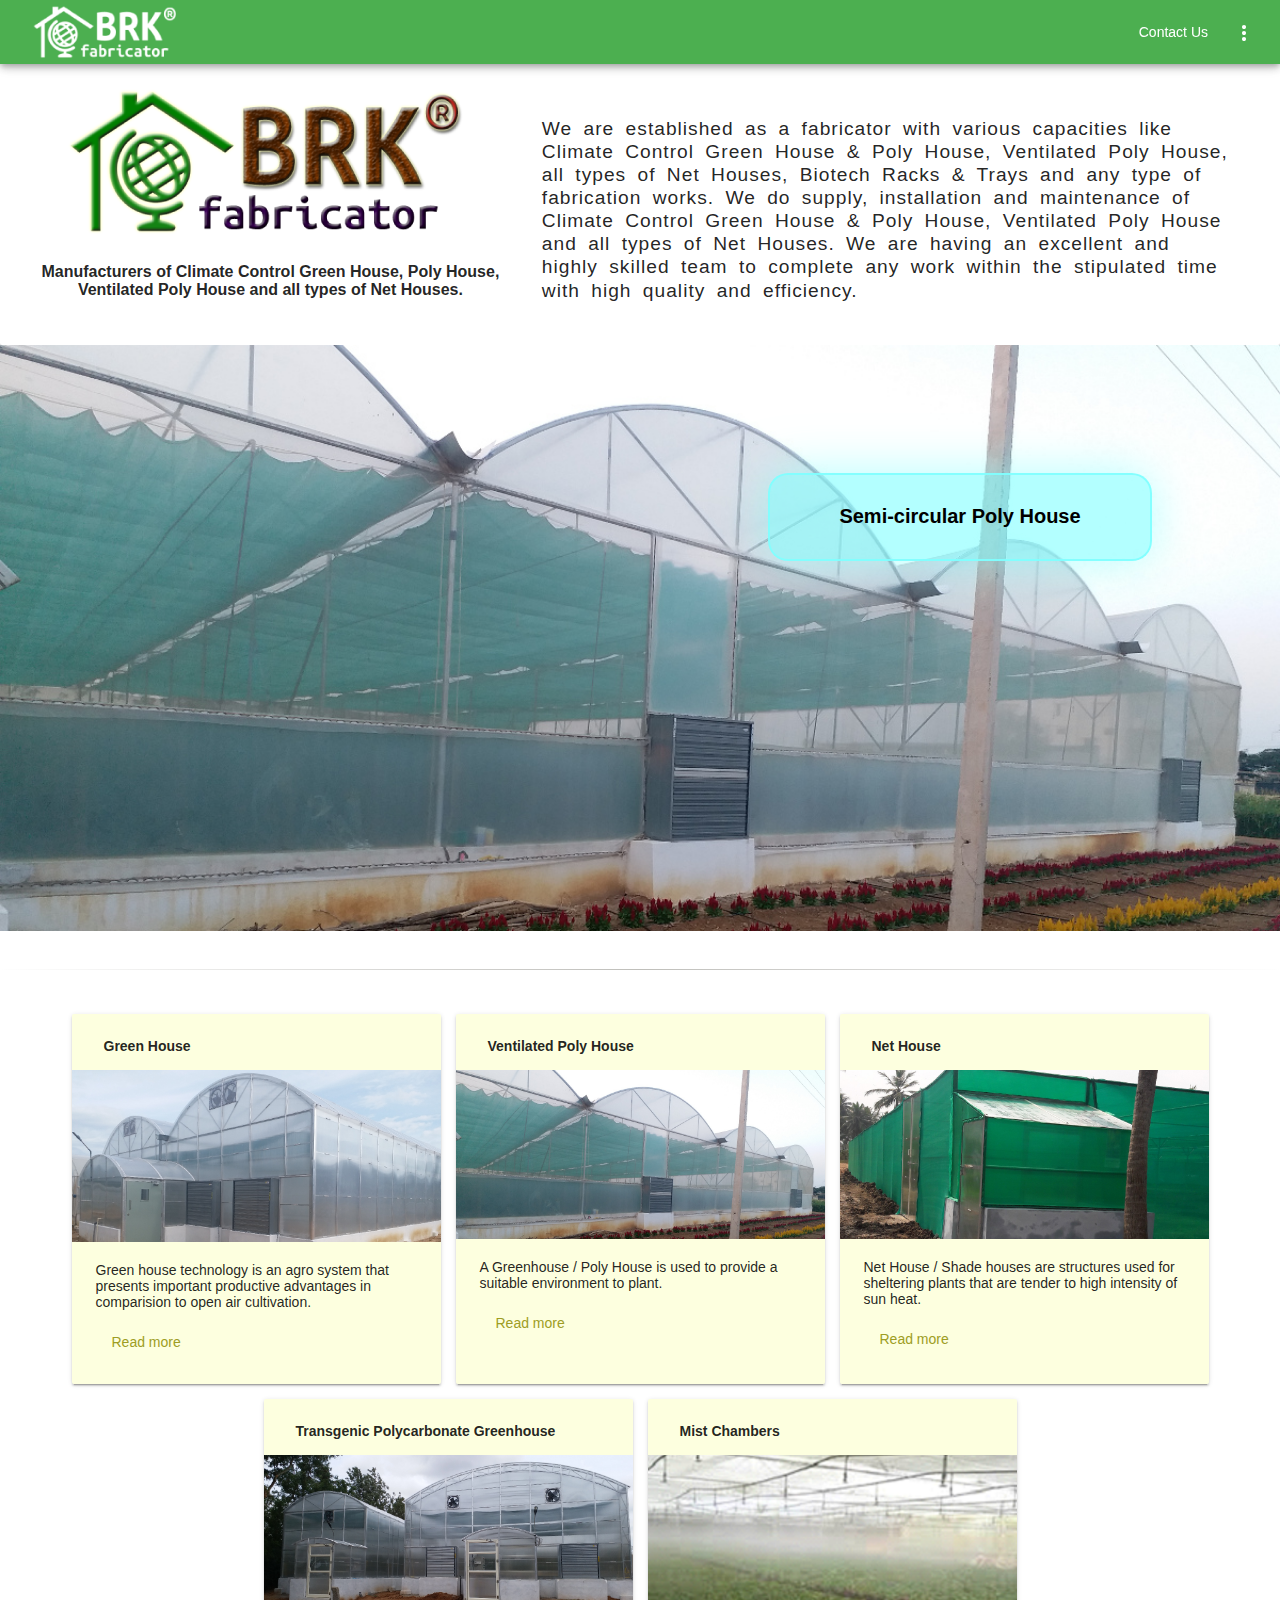
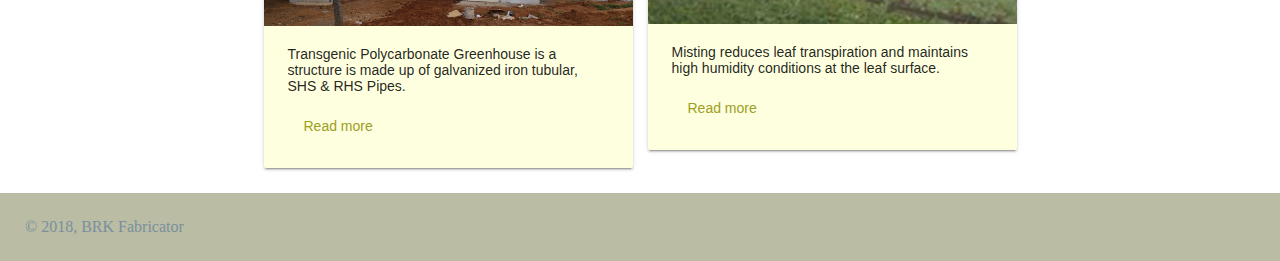
<file: index.html>
<!doctype html><html lang="en"><head><meta charset="utf-8"><title>BRK Fabricator</title><base href="/"><meta name="viewport" content="width=device-width,initial-scale=1"><link href="https://fonts.googleapis.com/icon?family=Material+Icons" rel="stylesheet"><link rel="icon" type="image/png" href="/assets/icon/favicon.png"><link href="styles.ded8fba045c5123cc96d.bundle.css" rel="stylesheet"/></head><body><brk-root></brk-root><script type="text/javascript" src="inline.499fa739a71f4b5793e0.bundle.js"></script><script type="text/javascript" src="polyfills.8e8e9e6cb9f95b7ba9ab.bundle.js"></script><script type="text/javascript" src="main.88517c69123995c49338.bundle.js"></script></body></html>
</file>
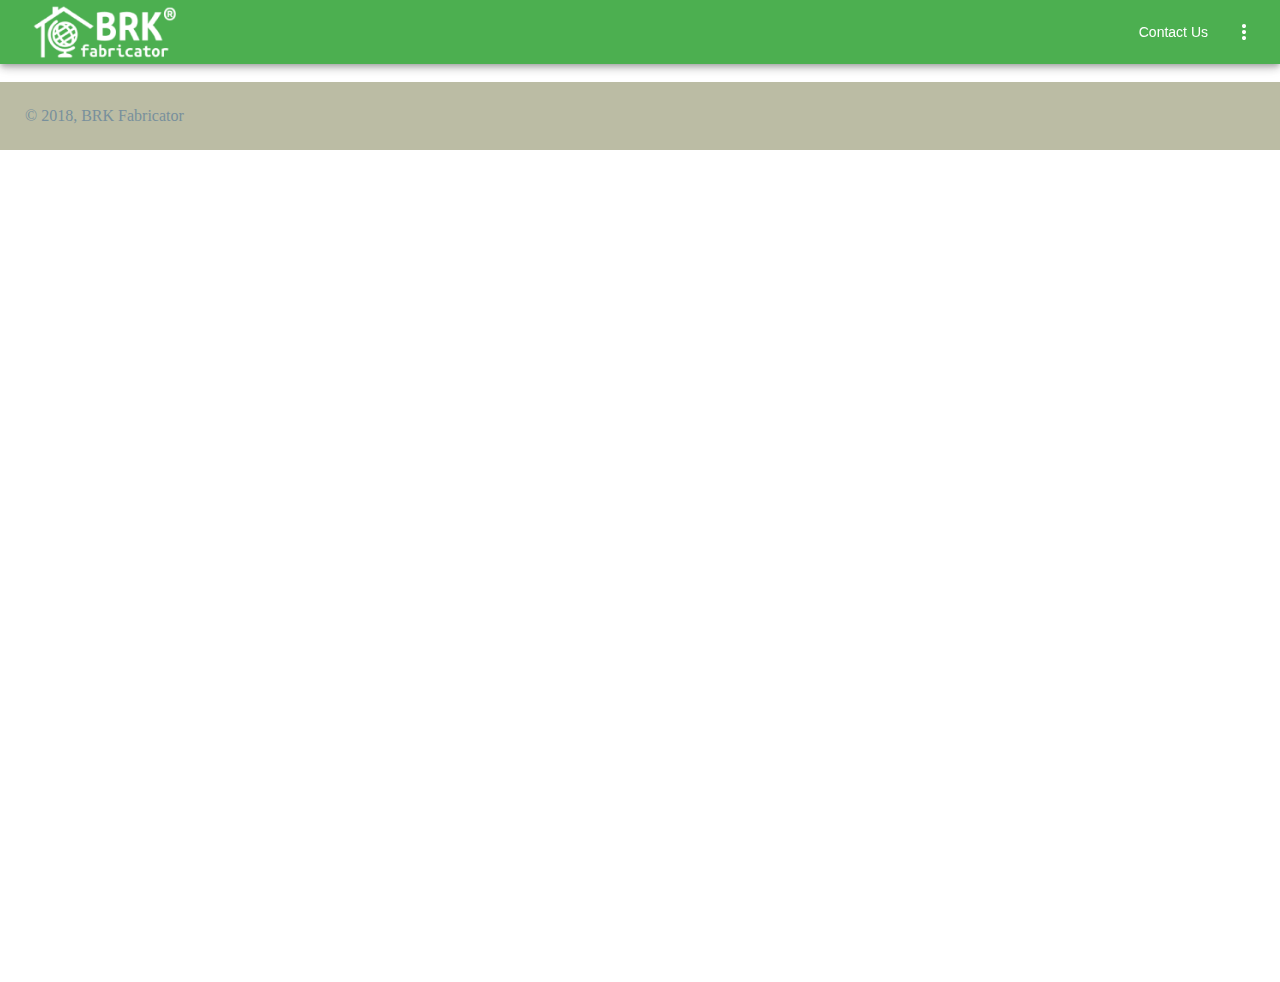
<file: contact.html>
---
permalink: /contact
---
<!doctype html><html lang="en"><head><meta charset="utf-8"><title>BRK Fabricator</title><base href="/"><meta name="viewport" content="width=device-width,initial-scale=1"><link href="https://fonts.googleapis.com/icon?family=Material+Icons" rel="stylesheet"><link rel="icon" type="image/png" href="/assets/icon/favicon.png"><link href="styles.ded8fba045c5123cc96d.bundle.css" rel="stylesheet"/></head><body><brk-root></brk-root><script type="text/javascript" src="inline.499fa739a71f4b5793e0.bundle.js"></script><script type="text/javascript" src="polyfills.8e8e9e6cb9f95b7ba9ab.bundle.js"></script><script type="text/javascript" src="main.88517c69123995c49338.bundle.js"></script></body></html>
</file>
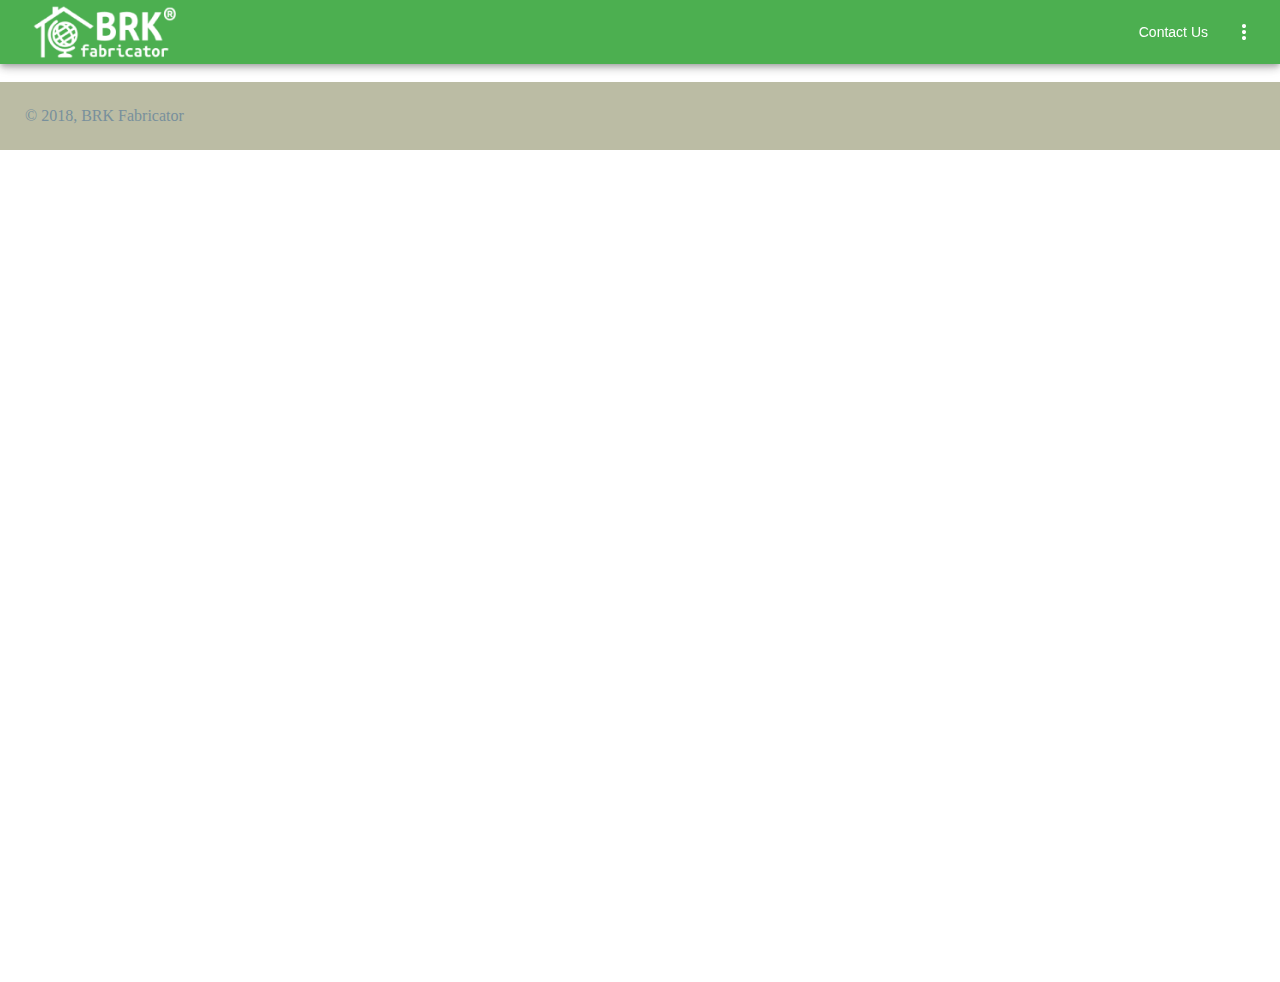
<file: green-house.html>
---
permalink: /green-house
---
<!doctype html><html lang="en"><head><meta charset="utf-8"><title>BRK Fabricator</title><base href="/"><meta name="viewport" content="width=device-width,initial-scale=1"><link href="https://fonts.googleapis.com/icon?family=Material+Icons" rel="stylesheet"><link rel="icon" type="image/png" href="/assets/icon/favicon.png"><link href="styles.ded8fba045c5123cc96d.bundle.css" rel="stylesheet"/></head><body><brk-root></brk-root><script type="text/javascript" src="inline.499fa739a71f4b5793e0.bundle.js"></script><script type="text/javascript" src="polyfills.8e8e9e6cb9f95b7ba9ab.bundle.js"></script><script type="text/javascript" src="main.88517c69123995c49338.bundle.js"></script></body></html>
</file>
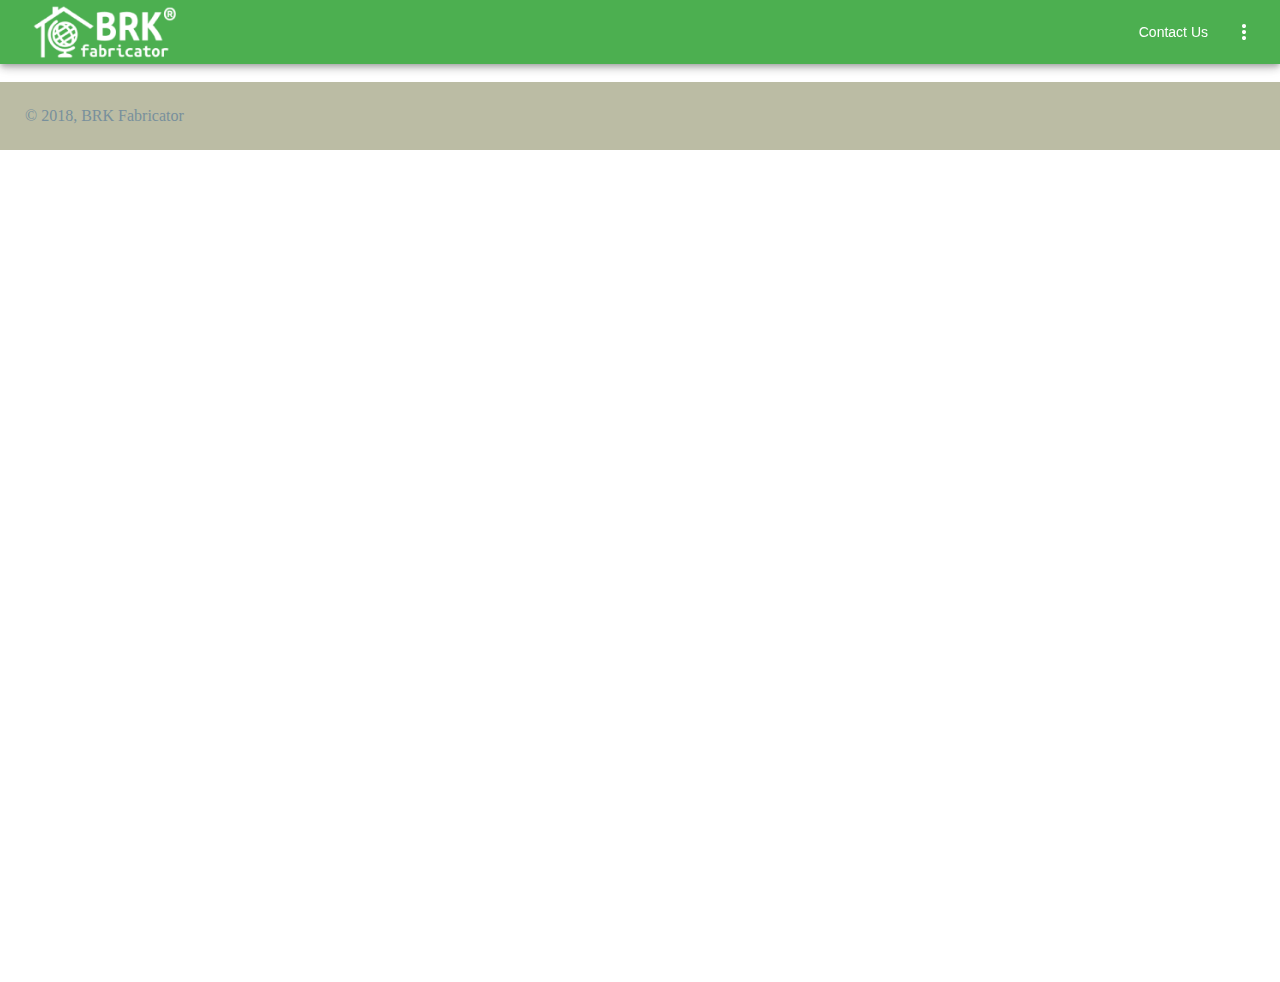
<file: mist-chambers.html>
---
permalink: /mist-chambers
---
<!doctype html><html lang="en"><head><meta charset="utf-8"><title>BRK Fabricator</title><base href="/"><meta name="viewport" content="width=device-width,initial-scale=1"><link href="https://fonts.googleapis.com/icon?family=Material+Icons" rel="stylesheet"><link rel="icon" type="image/png" href="/assets/icon/favicon.png"><link href="styles.ded8fba045c5123cc96d.bundle.css" rel="stylesheet"/></head><body><brk-root></brk-root><script type="text/javascript" src="inline.499fa739a71f4b5793e0.bundle.js"></script><script type="text/javascript" src="polyfills.8e8e9e6cb9f95b7ba9ab.bundle.js"></script><script type="text/javascript" src="main.88517c69123995c49338.bundle.js"></script></body></html>
</file>
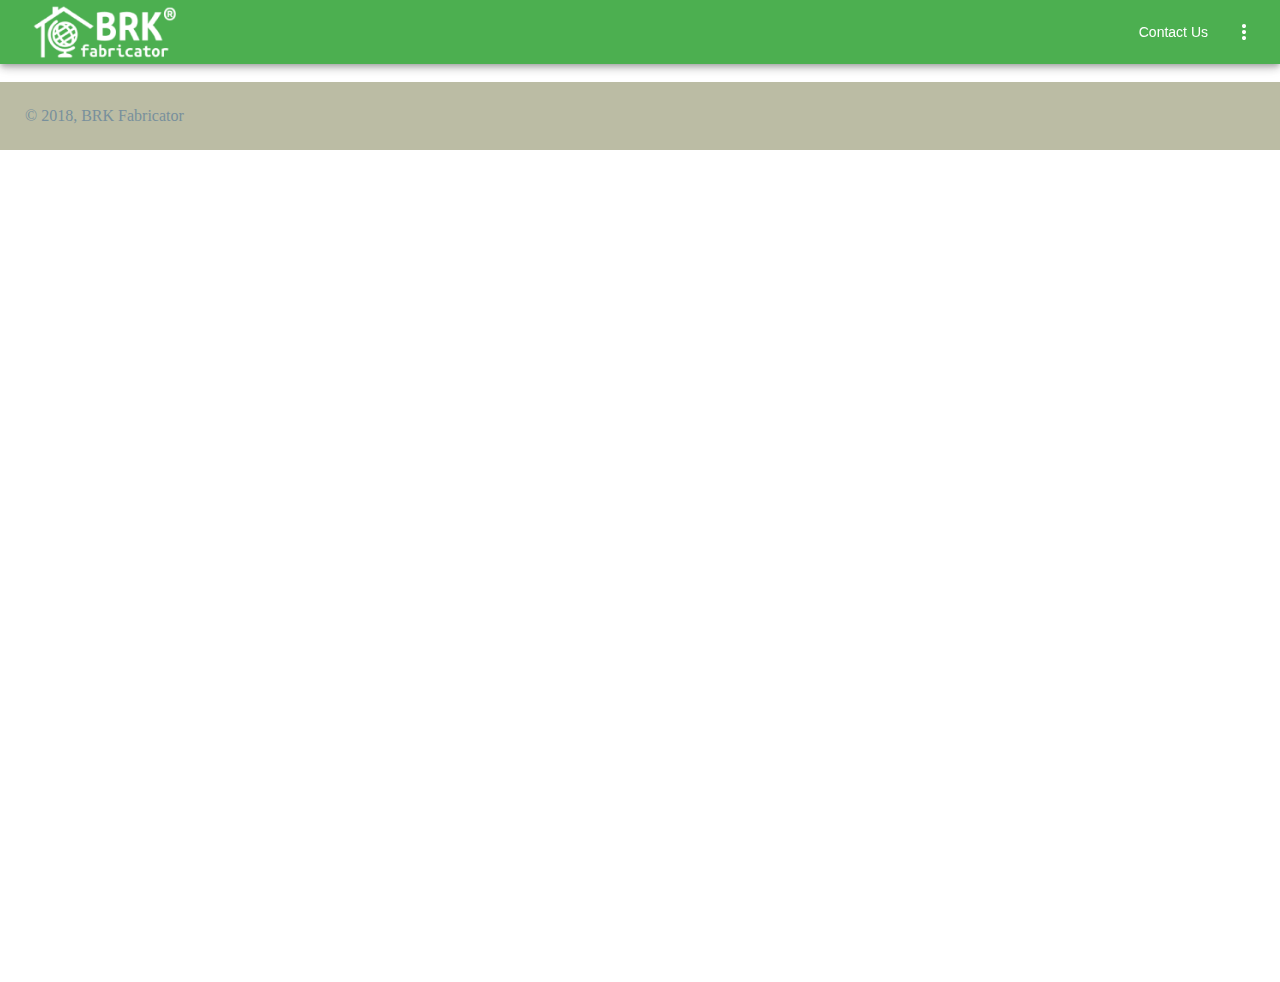
<file: net-house.html>
---
permalink: /net-house
---
<!doctype html><html lang="en"><head><meta charset="utf-8"><title>BRK Fabricator</title><base href="/"><meta name="viewport" content="width=device-width,initial-scale=1"><link href="https://fonts.googleapis.com/icon?family=Material+Icons" rel="stylesheet"><link rel="icon" type="image/png" href="/assets/icon/favicon.png"><link href="styles.ded8fba045c5123cc96d.bundle.css" rel="stylesheet"/></head><body><brk-root></brk-root><script type="text/javascript" src="inline.499fa739a71f4b5793e0.bundle.js"></script><script type="text/javascript" src="polyfills.8e8e9e6cb9f95b7ba9ab.bundle.js"></script><script type="text/javascript" src="main.88517c69123995c49338.bundle.js"></script></body></html>
</file>
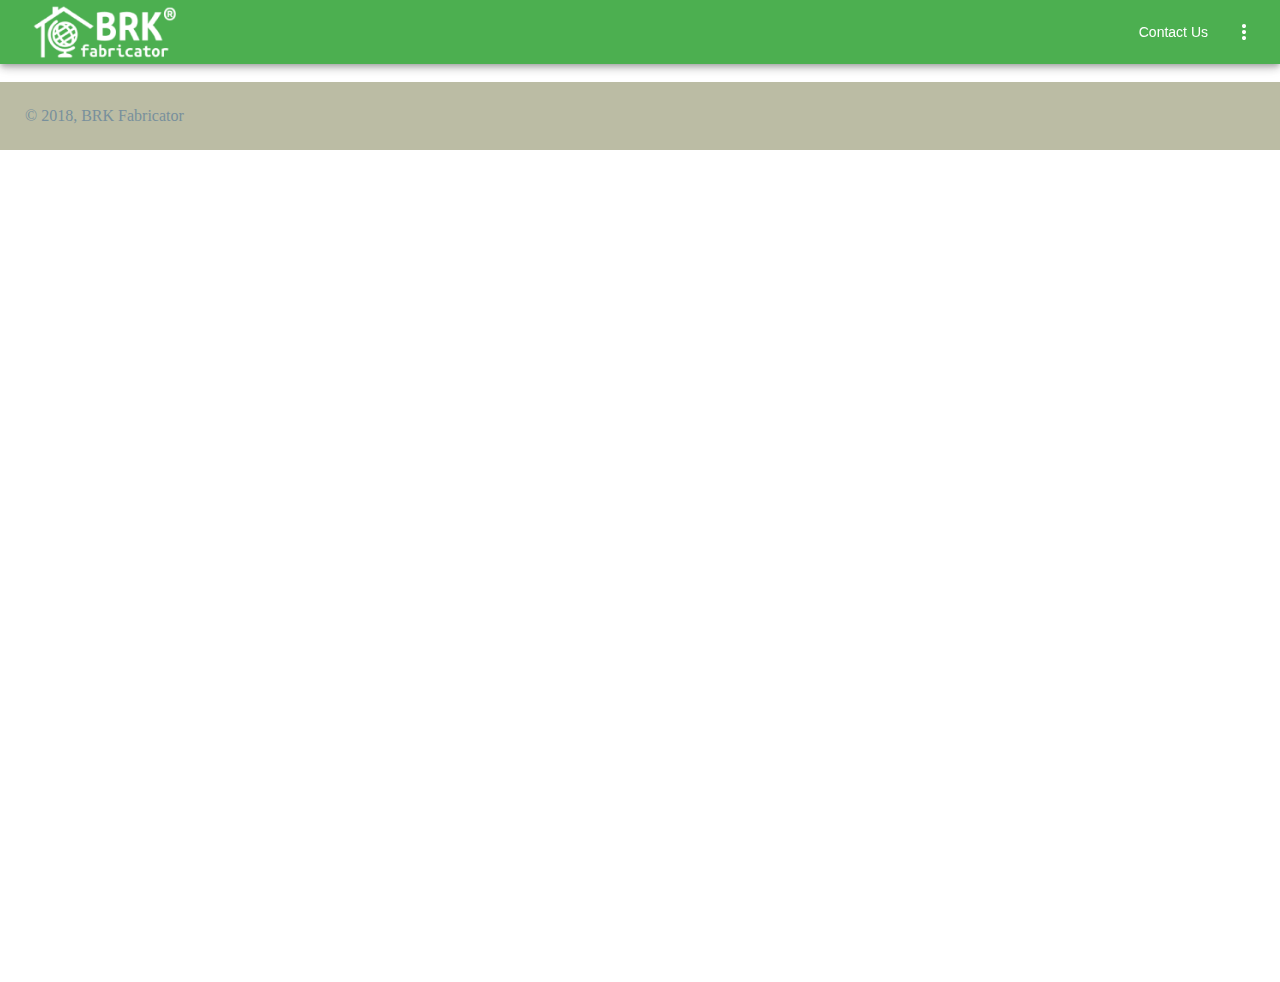
<file: poly-house.html>
---
permalink: /ventilated-poly-house
---
<!doctype html><html lang="en"><head><meta charset="utf-8"><title>BRK Fabricator</title><base href="/"><meta name="viewport" content="width=device-width,initial-scale=1"><link href="https://fonts.googleapis.com/icon?family=Material+Icons" rel="stylesheet"><link rel="icon" type="image/png" href="/assets/icon/favicon.png"><link href="styles.ded8fba045c5123cc96d.bundle.css" rel="stylesheet"/></head><body><brk-root></brk-root><script type="text/javascript" src="inline.499fa739a71f4b5793e0.bundle.js"></script><script type="text/javascript" src="polyfills.8e8e9e6cb9f95b7ba9ab.bundle.js"></script><script type="text/javascript" src="main.88517c69123995c49338.bundle.js"></script></body></html>
</file>
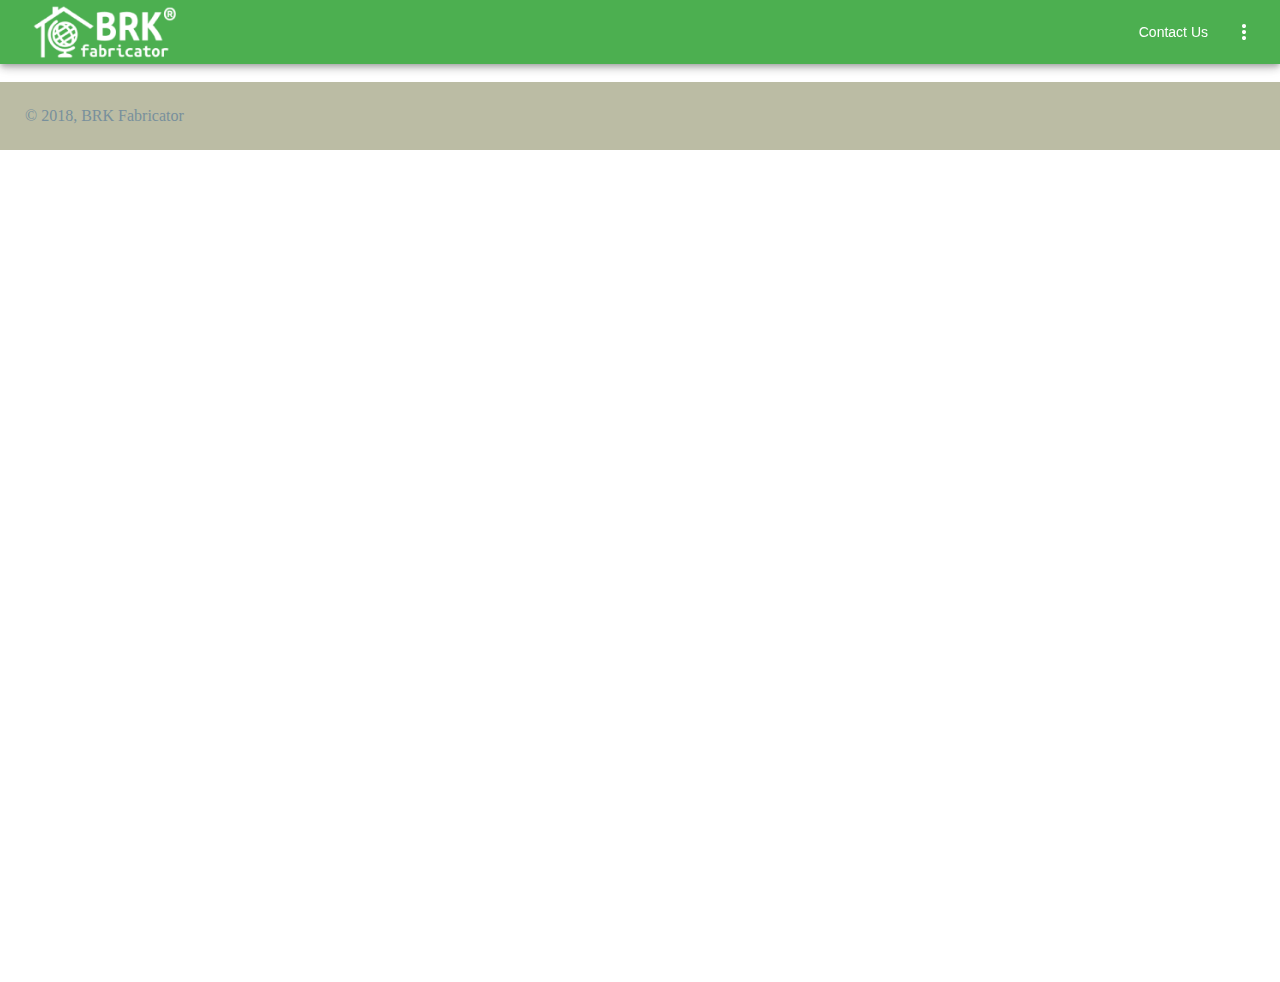
<file: tpcgh.html>
---
permalink: /transgenic-polycarbonate-green-house
---
<!doctype html><html lang="en"><head><meta charset="utf-8"><title>BRK Fabricator</title><base href="/"><meta name="viewport" content="width=device-width,initial-scale=1"><link href="https://fonts.googleapis.com/icon?family=Material+Icons" rel="stylesheet"><link rel="icon" type="image/png" href="/assets/icon/favicon.png"><link href="styles.ded8fba045c5123cc96d.bundle.css" rel="stylesheet"/></head><body><brk-root></brk-root><script type="text/javascript" src="inline.499fa739a71f4b5793e0.bundle.js"></script><script type="text/javascript" src="polyfills.8e8e9e6cb9f95b7ba9ab.bundle.js"></script><script type="text/javascript" src="main.88517c69123995c49338.bundle.js"></script></body></html>
</file>
<file: styles.ded8fba045c5123cc96d.bundle.css>
/* You can add global styles to this file, and also import other style files */
/**
 * Applies styles for users in high contrast mode. Note that this only applies
 * to Microsoft browsers. Chrome can be included by checking for the `html[hc]`
 * attribute, however Chrome handles high contrast differently.
 */
/* Theme for the ripple elements.*/
/* stylelint-disable material/no-prefixes */
/* stylelint-enable */.mat-elevation-z0{-webkit-box-shadow:0 0 0 0 rgba(0,0,0,.2),0 0 0 0 rgba(0,0,0,.14),0 0 0 0 rgba(0,0,0,.12);box-shadow:0 0 0 0 rgba(0,0,0,.2),0 0 0 0 rgba(0,0,0,.14),0 0 0 0 rgba(0,0,0,.12)}.mat-elevation-z1{-webkit-box-shadow:0 2px 1px -1px rgba(0,0,0,.2),0 1px 1px 0 rgba(0,0,0,.14),0 1px 3px 0 rgba(0,0,0,.12);box-shadow:0 2px 1px -1px rgba(0,0,0,.2),0 1px 1px 0 rgba(0,0,0,.14),0 1px 3px 0 rgba(0,0,0,.12)}.mat-elevation-z2{-webkit-box-shadow:0 3px 1px -2px rgba(0,0,0,.2),0 2px 2px 0 rgba(0,0,0,.14),0 1px 5px 0 rgba(0,0,0,.12);box-shadow:0 3px 1px -2px rgba(0,0,0,.2),0 2px 2px 0 rgba(0,0,0,.14),0 1px 5px 0 rgba(0,0,0,.12)}.mat-elevation-z3{-webkit-box-shadow:0 3px 3px -2px rgba(0,0,0,.2),0 3px 4px 0 rgba(0,0,0,.14),0 1px 8px 0 rgba(0,0,0,.12);box-shadow:0 3px 3px -2px rgba(0,0,0,.2),0 3px 4px 0 rgba(0,0,0,.14),0 1px 8px 0 rgba(0,0,0,.12)}.mat-elevation-z4{-webkit-box-shadow:0 2px 4px -1px rgba(0,0,0,.2),0 4px 5px 0 rgba(0,0,0,.14),0 1px 10px 0 rgba(0,0,0,.12);box-shadow:0 2px 4px -1px rgba(0,0,0,.2),0 4px 5px 0 rgba(0,0,0,.14),0 1px 10px 0 rgba(0,0,0,.12)}.mat-elevation-z5{-webkit-box-shadow:0 3px 5px -1px rgba(0,0,0,.2),0 5px 8px 0 rgba(0,0,0,.14),0 1px 14px 0 rgba(0,0,0,.12);box-shadow:0 3px 5px -1px rgba(0,0,0,.2),0 5px 8px 0 rgba(0,0,0,.14),0 1px 14px 0 rgba(0,0,0,.12)}.mat-elevation-z6{-webkit-box-shadow:0 3px 5px -1px rgba(0,0,0,.2),0 6px 10px 0 rgba(0,0,0,.14),0 1px 18px 0 rgba(0,0,0,.12);box-shadow:0 3px 5px -1px rgba(0,0,0,.2),0 6px 10px 0 rgba(0,0,0,.14),0 1px 18px 0 rgba(0,0,0,.12)}.mat-elevation-z7{-webkit-box-shadow:0 4px 5px -2px rgba(0,0,0,.2),0 7px 10px 1px rgba(0,0,0,.14),0 2px 16px 1px rgba(0,0,0,.12);box-shadow:0 4px 5px -2px rgba(0,0,0,.2),0 7px 10px 1px rgba(0,0,0,.14),0 2px 16px 1px rgba(0,0,0,.12)}.mat-elevation-z8{-webkit-box-shadow:0 5px 5px -3px rgba(0,0,0,.2),0 8px 10px 1px rgba(0,0,0,.14),0 3px 14px 2px rgba(0,0,0,.12);box-shadow:0 5px 5px -3px rgba(0,0,0,.2),0 8px 10px 1px rgba(0,0,0,.14),0 3px 14px 2px rgba(0,0,0,.12)}.mat-elevation-z9{-webkit-box-shadow:0 5px 6px -3px rgba(0,0,0,.2),0 9px 12px 1px rgba(0,0,0,.14),0 3px 16px 2px rgba(0,0,0,.12);box-shadow:0 5px 6px -3px rgba(0,0,0,.2),0 9px 12px 1px rgba(0,0,0,.14),0 3px 16px 2px rgba(0,0,0,.12)}.mat-elevation-z10{-webkit-box-shadow:0 6px 6px -3px rgba(0,0,0,.2),0 10px 14px 1px rgba(0,0,0,.14),0 4px 18px 3px rgba(0,0,0,.12);box-shadow:0 6px 6px -3px rgba(0,0,0,.2),0 10px 14px 1px rgba(0,0,0,.14),0 4px 18px 3px rgba(0,0,0,.12)}.mat-elevation-z11{-webkit-box-shadow:0 6px 7px -4px rgba(0,0,0,.2),0 11px 15px 1px rgba(0,0,0,.14),0 4px 20px 3px rgba(0,0,0,.12);box-shadow:0 6px 7px -4px rgba(0,0,0,.2),0 11px 15px 1px rgba(0,0,0,.14),0 4px 20px 3px rgba(0,0,0,.12)}.mat-elevation-z12{-webkit-box-shadow:0 7px 8px -4px rgba(0,0,0,.2),0 12px 17px 2px rgba(0,0,0,.14),0 5px 22px 4px rgba(0,0,0,.12);box-shadow:0 7px 8px -4px rgba(0,0,0,.2),0 12px 17px 2px rgba(0,0,0,.14),0 5px 22px 4px rgba(0,0,0,.12)}.mat-elevation-z13{-webkit-box-shadow:0 7px 8px -4px rgba(0,0,0,.2),0 13px 19px 2px rgba(0,0,0,.14),0 5px 24px 4px rgba(0,0,0,.12);box-shadow:0 7px 8px -4px rgba(0,0,0,.2),0 13px 19px 2px rgba(0,0,0,.14),0 5px 24px 4px rgba(0,0,0,.12)}.mat-elevation-z14{-webkit-box-shadow:0 7px 9px -4px rgba(0,0,0,.2),0 14px 21px 2px rgba(0,0,0,.14),0 5px 26px 4px rgba(0,0,0,.12);box-shadow:0 7px 9px -4px rgba(0,0,0,.2),0 14px 21px 2px rgba(0,0,0,.14),0 5px 26px 4px rgba(0,0,0,.12)}.mat-elevation-z15{-webkit-box-shadow:0 8px 9px -5px rgba(0,0,0,.2),0 15px 22px 2px rgba(0,0,0,.14),0 6px 28px 5px rgba(0,0,0,.12);box-shadow:0 8px 9px -5px rgba(0,0,0,.2),0 15px 22px 2px rgba(0,0,0,.14),0 6px 28px 5px rgba(0,0,0,.12)}.mat-elevation-z16{-webkit-box-shadow:0 8px 10px -5px rgba(0,0,0,.2),0 16px 24px 2px rgba(0,0,0,.14),0 6px 30px 5px rgba(0,0,0,.12);box-shadow:0 8px 10px -5px rgba(0,0,0,.2),0 16px 24px 2px rgba(0,0,0,.14),0 6px 30px 5px rgba(0,0,0,.12)}.mat-elevation-z17{-webkit-box-shadow:0 8px 11px -5px rgba(0,0,0,.2),0 17px 26px 2px rgba(0,0,0,.14),0 6px 32px 5px rgba(0,0,0,.12);box-shadow:0 8px 11px -5px rgba(0,0,0,.2),0 17px 26px 2px rgba(0,0,0,.14),0 6px 32px 5px rgba(0,0,0,.12)}.mat-elevation-z18{-webkit-box-shadow:0 9px 11px -5px rgba(0,0,0,.2),0 18px 28px 2px rgba(0,0,0,.14),0 7px 34px 6px rgba(0,0,0,.12);box-shadow:0 9px 11px -5px rgba(0,0,0,.2),0 18px 28px 2px rgba(0,0,0,.14),0 7px 34px 6px rgba(0,0,0,.12)}.mat-elevation-z19{-webkit-box-shadow:0 9px 12px -6px rgba(0,0,0,.2),0 19px 29px 2px rgba(0,0,0,.14),0 7px 36px 6px rgba(0,0,0,.12);box-shadow:0 9px 12px -6px rgba(0,0,0,.2),0 19px 29px 2px rgba(0,0,0,.14),0 7px 36px 6px rgba(0,0,0,.12)}.mat-elevation-z20{-webkit-box-shadow:0 10px 13px -6px rgba(0,0,0,.2),0 20px 31px 3px rgba(0,0,0,.14),0 8px 38px 7px rgba(0,0,0,.12);box-shadow:0 10px 13px -6px rgba(0,0,0,.2),0 20px 31px 3px rgba(0,0,0,.14),0 8px 38px 7px rgba(0,0,0,.12)}.mat-elevation-z21{-webkit-box-shadow:0 10px 13px -6px rgba(0,0,0,.2),0 21px 33px 3px rgba(0,0,0,.14),0 8px 40px 7px rgba(0,0,0,.12);box-shadow:0 10px 13px -6px rgba(0,0,0,.2),0 21px 33px 3px rgba(0,0,0,.14),0 8px 40px 7px rgba(0,0,0,.12)}.mat-elevation-z22{-webkit-box-shadow:0 10px 14px -6px rgba(0,0,0,.2),0 22px 35px 3px rgba(0,0,0,.14),0 8px 42px 7px rgba(0,0,0,.12);box-shadow:0 10px 14px -6px rgba(0,0,0,.2),0 22px 35px 3px rgba(0,0,0,.14),0 8px 42px 7px rgba(0,0,0,.12)}.mat-elevation-z23{-webkit-box-shadow:0 11px 14px -7px rgba(0,0,0,.2),0 23px 36px 3px rgba(0,0,0,.14),0 9px 44px 8px rgba(0,0,0,.12);box-shadow:0 11px 14px -7px rgba(0,0,0,.2),0 23px 36px 3px rgba(0,0,0,.14),0 9px 44px 8px rgba(0,0,0,.12)}.mat-elevation-z24{-webkit-box-shadow:0 11px 15px -7px rgba(0,0,0,.2),0 24px 38px 3px rgba(0,0,0,.14),0 9px 46px 8px rgba(0,0,0,.12);box-shadow:0 11px 15px -7px rgba(0,0,0,.2),0 24px 38px 3px rgba(0,0,0,.14),0 9px 46px 8px rgba(0,0,0,.12)}.mat-h1,.mat-headline,.mat-typography h1{font:400 24px/32px Roboto,Helvetica Neue,sans-serif;margin:0 0 16px}.mat-h2,.mat-title,.mat-typography h2{font:500 20px/32px Roboto,Helvetica Neue,sans-serif;margin:0 0 16px}.mat-h3,.mat-subheading-2,.mat-typography h3{font:400 16px/28px Roboto,Helvetica Neue,sans-serif;margin:0 0 16px}.mat-h4,.mat-subheading-1,.mat-typography h4{font:400 15px/24px Roboto,Helvetica Neue,sans-serif;margin:0 0 16px}.mat-h5,.mat-typography h5{font:400 11.62px/20px Roboto,Helvetica Neue,sans-serif;margin:0 0 12px}.mat-h6,.mat-typography h6{font:400 9.38px/20px Roboto,Helvetica Neue,sans-serif;margin:0 0 12px}.mat-body-2,.mat-body-strong{font:500 14px/24px Roboto,Helvetica Neue,sans-serif}.mat-body,.mat-body-1,.mat-typography{font:400 14px/20px Roboto,Helvetica Neue,sans-serif}.mat-body-1 p,.mat-body p,.mat-typography p{margin:0 0 12px}.mat-caption,.mat-small{font:400 12px/20px Roboto,Helvetica Neue,sans-serif}.mat-display-4,.mat-typography .mat-display-4{font:300 112px/112px Roboto,Helvetica Neue,sans-serif;margin:0 0 56px;letter-spacing:-.05em}.mat-display-3,.mat-typography .mat-display-3{font:400 56px/56px Roboto,Helvetica Neue,sans-serif;margin:0 0 64px;letter-spacing:-.02em}.mat-display-2,.mat-typography .mat-display-2{font:400 45px/48px Roboto,Helvetica Neue,sans-serif;margin:0 0 64px;letter-spacing:-.005em}.mat-display-1,.mat-typography .mat-display-1{font:400 34px/40px Roboto,Helvetica Neue,sans-serif;margin:0 0 64px}.mat-button,.mat-fab,.mat-flat-button,.mat-icon-button,.mat-mini-fab,.mat-raised-button,.mat-stroked-button{font-family:Roboto,Helvetica Neue,sans-serif;font-size:14px;font-weight:500}.mat-button-toggle,.mat-card{font-family:Roboto,Helvetica Neue,sans-serif}.mat-card-title{font-size:24px;font-weight:400}.mat-card-content,.mat-card-header .mat-card-title,.mat-card-subtitle{font-size:14px}.mat-checkbox{font-family:Roboto,Helvetica Neue,sans-serif}.mat-checkbox-layout .mat-checkbox-label{line-height:24px}.mat-chip{font-size:13px;line-height:18px}.mat-chip .mat-chip-remove.mat-icon{font-size:18px}.mat-table{font-family:Roboto,Helvetica Neue,sans-serif}.mat-header-cell{font-size:12px;font-weight:500}.mat-cell{font-size:14px}.mat-calendar{font-family:Roboto,Helvetica Neue,sans-serif}.mat-calendar-body{font-size:13px}.mat-calendar-body-label,.mat-calendar-period-button{font-size:14px;font-weight:500}.mat-calendar-table-header th{font-size:11px;font-weight:400}.mat-dialog-title{font:500 20px/32px Roboto,Helvetica Neue,sans-serif}.mat-expansion-panel-header{font-family:Roboto,Helvetica Neue,sans-serif;font-size:15px;font-weight:400}.mat-expansion-panel-content{font:400 14px/20px Roboto,Helvetica Neue,sans-serif}.mat-form-field{font-size:inherit;font-weight:400;line-height:1.125;font-family:Roboto,Helvetica Neue,sans-serif}.mat-form-field-wrapper{padding-bottom:1.25em}.mat-form-field-prefix .mat-icon,.mat-form-field-suffix .mat-icon{font-size:150%;line-height:1.125}.mat-form-field-prefix .mat-icon-button,.mat-form-field-suffix .mat-icon-button{height:1.5em;width:1.5em}.mat-form-field-prefix .mat-icon-button .mat-icon,.mat-form-field-suffix .mat-icon-button .mat-icon{height:1.125em;line-height:1.125}.mat-form-field-infix{padding:.4375em 0;border-top:.84375em solid transparent}.mat-form-field-can-float.mat-form-field-should-float .mat-form-field-label,.mat-form-field-can-float .mat-input-server:focus+.mat-form-field-label-wrapper .mat-form-field-label{-webkit-transform:translateY(-1.28125em) scale(.75) perspective(100px) translateZ(.001px);transform:translateY(-1.28125em) scale(.75) perspective(100px) translateZ(.001px);-ms-transform:translateY(-1.28125em) scale(.75);width:133.33333333%}.mat-form-field-can-float .mat-form-field-autofill-control:-webkit-autofill+.mat-form-field-label-wrapper .mat-form-field-label{-webkit-transform:translateY(-1.28125em) scale(.75) perspective(100px) translateZ(.00101px);transform:translateY(-1.28125em) scale(.75) perspective(100px) translateZ(.00101px);-ms-transform:translateY(-1.28124em) scale(.75);width:133.33334333%}.mat-form-field-can-float .mat-input-server[label]:not(:label-shown)+.mat-form-field-label-wrapper .mat-form-field-label{-webkit-transform:translateY(-1.28125em) scale(.75) perspective(100px) translateZ(.00102px);transform:translateY(-1.28125em) scale(.75) perspective(100px) translateZ(.00102px);-ms-transform:translateY(-1.28123em) scale(.75);width:133.33335333%}.mat-form-field-label-wrapper{top:-.84375em;padding-top:.84375em}.mat-form-field-label{top:1.28125em}.mat-form-field-underline{bottom:1.25em}.mat-form-field-subscript-wrapper{font-size:75%;margin-top:.54166667em;top:calc(100% - 1.66666667em)}.mat-grid-tile-footer,.mat-grid-tile-header{font-size:14px}.mat-grid-tile-footer .mat-line,.mat-grid-tile-header .mat-line{white-space:nowrap;overflow:hidden;text-overflow:ellipsis;display:block;-webkit-box-sizing:border-box;box-sizing:border-box}.mat-grid-tile-footer .mat-line:nth-child(n+2),.mat-grid-tile-header .mat-line:nth-child(n+2){font-size:12px}input.mat-input-element{margin-top:-.0625em}.mat-menu-item{font-family:Roboto,Helvetica Neue,sans-serif;font-size:16px;font-weight:400}.mat-paginator,.mat-paginator-page-size .mat-select-trigger{font-family:Roboto,Helvetica Neue,sans-serif;font-size:12px}.mat-radio-button,.mat-select{font-family:Roboto,Helvetica Neue,sans-serif}.mat-select-trigger{height:1.125em}.mat-slide-toggle-content{font:400 14px/20px Roboto,Helvetica Neue,sans-serif}.mat-slider-thumb-label-text{font-size:12px;font-weight:500}.mat-slider-thumb-label-text,.mat-stepper-horizontal,.mat-stepper-vertical{font-family:Roboto,Helvetica Neue,sans-serif}.mat-step-label{font-size:14px;font-weight:400}.mat-step-label-selected{font-size:14px;font-weight:500}.mat-tab-group,.mat-tab-label,.mat-tab-link{font-family:Roboto,Helvetica Neue,sans-serif}.mat-tab-label,.mat-tab-link{font-size:14px;font-weight:500}.mat-toolbar,.mat-toolbar h1,.mat-toolbar h2,.mat-toolbar h3,.mat-toolbar h4,.mat-toolbar h5,.mat-toolbar h6{font:500 20px/32px Roboto,Helvetica Neue,sans-serif;margin:0}.mat-tooltip{font-family:Roboto,Helvetica Neue,sans-serif;font-size:10px;padding-top:6px;padding-bottom:6px}.mat-tooltip-handset{font-size:14px;padding-top:9px;padding-bottom:9px}.mat-list-item,.mat-list-option{font-family:Roboto,Helvetica Neue,sans-serif}.mat-list .mat-list-item,.mat-nav-list .mat-list-item,.mat-selection-list .mat-list-item{font-size:16px}.mat-list .mat-list-item .mat-line,.mat-nav-list .mat-list-item .mat-line,.mat-selection-list .mat-list-item .mat-line{white-space:nowrap;overflow:hidden;text-overflow:ellipsis;display:block;-webkit-box-sizing:border-box;box-sizing:border-box}.mat-list .mat-list-item .mat-line:nth-child(n+2),.mat-nav-list .mat-list-item .mat-line:nth-child(n+2),.mat-selection-list .mat-list-item .mat-line:nth-child(n+2){font-size:14px}.mat-list .mat-list-option,.mat-nav-list .mat-list-option,.mat-selection-list .mat-list-option{font-size:16px}.mat-list .mat-list-option .mat-line,.mat-nav-list .mat-list-option .mat-line,.mat-selection-list .mat-list-option .mat-line{white-space:nowrap;overflow:hidden;text-overflow:ellipsis;display:block;-webkit-box-sizing:border-box;box-sizing:border-box}.mat-list .mat-list-option .mat-line:nth-child(n+2),.mat-nav-list .mat-list-option .mat-line:nth-child(n+2),.mat-selection-list .mat-list-option .mat-line:nth-child(n+2){font-size:14px}.mat-list .mat-subheader,.mat-nav-list .mat-subheader,.mat-selection-list .mat-subheader{font-family:Roboto,Helvetica Neue,sans-serif;font-size:14px;font-weight:500}.mat-list[dense] .mat-list-item,.mat-nav-list[dense] .mat-list-item,.mat-selection-list[dense] .mat-list-item{font-size:12px}.mat-list[dense] .mat-list-item .mat-line,.mat-nav-list[dense] .mat-list-item .mat-line,.mat-selection-list[dense] .mat-list-item .mat-line{white-space:nowrap;overflow:hidden;text-overflow:ellipsis;display:block;-webkit-box-sizing:border-box;box-sizing:border-box}.mat-list[dense] .mat-list-item .mat-line:nth-child(n+2),.mat-list[dense] .mat-list-option,.mat-nav-list[dense] .mat-list-item .mat-line:nth-child(n+2),.mat-nav-list[dense] .mat-list-option,.mat-selection-list[dense] .mat-list-item .mat-line:nth-child(n+2),.mat-selection-list[dense] .mat-list-option{font-size:12px}.mat-list[dense] .mat-list-option .mat-line,.mat-nav-list[dense] .mat-list-option .mat-line,.mat-selection-list[dense] .mat-list-option .mat-line{white-space:nowrap;overflow:hidden;text-overflow:ellipsis;display:block;-webkit-box-sizing:border-box;box-sizing:border-box}.mat-list[dense] .mat-list-option .mat-line:nth-child(n+2),.mat-nav-list[dense] .mat-list-option .mat-line:nth-child(n+2),.mat-selection-list[dense] .mat-list-option .mat-line:nth-child(n+2){font-size:12px}.mat-list[dense] .mat-subheader,.mat-nav-list[dense] .mat-subheader,.mat-selection-list[dense] .mat-subheader{font-family:Roboto,Helvetica Neue,sans-serif;font-size:12px;font-weight:500}.mat-option{font-family:Roboto,Helvetica Neue,sans-serif;font-size:16px}.mat-optgroup-label{font:500 14px/24px Roboto,Helvetica Neue,sans-serif}.mat-simple-snackbar{font-family:Roboto,Helvetica Neue,sans-serif;font-size:14px}.mat-simple-snackbar-action{line-height:1;font-family:inherit;font-size:inherit;font-weight:500}.mat-ripple{overflow:hidden}@media screen and (-ms-high-contrast:active){.mat-ripple{display:none}}.mat-ripple.mat-ripple-unbounded{overflow:visible}.mat-ripple-element{position:absolute;border-radius:50%;pointer-events:none;-webkit-transition:opacity,-webkit-transform 0ms cubic-bezier(0,0,.2,1);transition:opacity,-webkit-transform 0ms cubic-bezier(0,0,.2,1);transition:opacity,transform 0ms cubic-bezier(0,0,.2,1);transition:opacity,transform 0ms cubic-bezier(0,0,.2,1),-webkit-transform 0ms cubic-bezier(0,0,.2,1);-webkit-transform:scale(0);transform:scale(0)}.cdk-visually-hidden{border:0;clip:rect(0 0 0 0);height:1px;margin:-1px;overflow:hidden;padding:0;position:absolute;width:1px;outline:0;-webkit-appearance:none;-moz-appearance:none}.cdk-global-overlay-wrapper,.cdk-overlay-container{pointer-events:none;top:0;left:0;height:100%;width:100%}.cdk-overlay-container{position:fixed;z-index:1000}.cdk-global-overlay-wrapper{display:-webkit-box;display:-ms-flexbox;display:flex;position:absolute;z-index:1000}.cdk-overlay-pane{-webkit-box-sizing:border-box;box-sizing:border-box}.cdk-overlay-backdrop,.cdk-overlay-pane{position:absolute;pointer-events:auto;z-index:1000}.cdk-overlay-backdrop{top:0;bottom:0;left:0;right:0;-webkit-tap-highlight-color:transparent;-webkit-transition:opacity .4s cubic-bezier(.25,.8,.25,1);transition:opacity .4s cubic-bezier(.25,.8,.25,1);opacity:0}.cdk-overlay-backdrop.cdk-overlay-backdrop-showing{opacity:1}.cdk-overlay-dark-backdrop{background:rgba(0,0,0,.288)}.cdk-overlay-transparent-backdrop,.cdk-overlay-transparent-backdrop.cdk-overlay-backdrop-showing{opacity:0}.cdk-global-scrollblock{position:fixed;width:100%;overflow-y:scroll}.mat-ripple-element{background-color:rgba(0,0,0,.1)}.mat-option{color:rgba(0,0,0,.87)}.mat-option:focus:not(.mat-option-disabled),.mat-option:hover:not(.mat-option-disabled){background:rgba(0,0,0,.04)}.mat-primary .mat-option.mat-selected:not(.mat-option-disabled){color:#4caf50}.mat-accent .mat-option.mat-selected:not(.mat-option-disabled){color:#9e9d24}.mat-warn .mat-option.mat-selected:not(.mat-option-disabled){color:#ff5722}.mat-option.mat-active,.mat-option.mat-selected:not(.mat-option-multiple):not(.mat-option-disabled){background:rgba(0,0,0,.04)}.mat-option.mat-active{color:rgba(0,0,0,.87)}.mat-option.mat-option-disabled{color:rgba(0,0,0,.38)}.mat-optgroup-label{color:rgba(0,0,0,.54)}.mat-optgroup-disabled .mat-optgroup-label{color:rgba(0,0,0,.38)}.mat-pseudo-checkbox{color:rgba(0,0,0,.54)}.mat-pseudo-checkbox:after{color:#fafafa}.mat-accent .mat-pseudo-checkbox-checked,.mat-accent .mat-pseudo-checkbox-indeterminate,.mat-pseudo-checkbox-checked,.mat-pseudo-checkbox-indeterminate{background:#9e9d24}.mat-primary .mat-pseudo-checkbox-checked,.mat-primary .mat-pseudo-checkbox-indeterminate{background:#4caf50}.mat-warn .mat-pseudo-checkbox-checked,.mat-warn .mat-pseudo-checkbox-indeterminate{background:#ff5722}.mat-pseudo-checkbox-checked.mat-pseudo-checkbox-disabled,.mat-pseudo-checkbox-indeterminate.mat-pseudo-checkbox-disabled{background:#b0b0b0}.mat-app-background{background-color:#fafafa;color:rgba(0,0,0,.87)}.mat-theme-loaded-marker{display:none}.mat-autocomplete-panel{background:#fff;color:rgba(0,0,0,.87)}.mat-autocomplete-panel .mat-option.mat-selected:not(.mat-active):not(:hover){background:#fff}.mat-autocomplete-panel .mat-option.mat-selected:not(.mat-active):not(:hover):not(.mat-option-disabled){color:rgba(0,0,0,.87)}.mat-button,.mat-icon-button,.mat-stroked-button{background:transparent}.mat-button.mat-primary .mat-button-focus-overlay,.mat-icon-button.mat-primary .mat-button-focus-overlay,.mat-stroked-button.mat-primary .mat-button-focus-overlay{background-color:rgba(76,175,80,.12)}.mat-button.mat-accent .mat-button-focus-overlay,.mat-icon-button.mat-accent .mat-button-focus-overlay,.mat-stroked-button.mat-accent .mat-button-focus-overlay{background-color:rgba(158,157,36,.12)}.mat-button.mat-warn .mat-button-focus-overlay,.mat-icon-button.mat-warn .mat-button-focus-overlay,.mat-stroked-button.mat-warn .mat-button-focus-overlay{background-color:rgba(255,87,34,.12)}.mat-button[disabled] .mat-button-focus-overlay,.mat-icon-button[disabled] .mat-button-focus-overlay,.mat-stroked-button[disabled] .mat-button-focus-overlay{background-color:transparent}.mat-button.mat-primary,.mat-icon-button.mat-primary,.mat-stroked-button.mat-primary{color:#4caf50}.mat-button.mat-accent,.mat-icon-button.mat-accent,.mat-stroked-button.mat-accent{color:#9e9d24}.mat-button.mat-warn,.mat-icon-button.mat-warn,.mat-stroked-button.mat-warn{color:#ff5722}.mat-button.mat-accent[disabled],.mat-button.mat-primary[disabled],.mat-button.mat-warn[disabled],.mat-button[disabled][disabled],.mat-icon-button.mat-accent[disabled],.mat-icon-button.mat-primary[disabled],.mat-icon-button.mat-warn[disabled],.mat-icon-button[disabled][disabled],.mat-stroked-button.mat-accent[disabled],.mat-stroked-button.mat-primary[disabled],.mat-stroked-button.mat-warn[disabled],.mat-stroked-button[disabled][disabled]{color:rgba(0,0,0,.26)}.mat-fab,.mat-mini-fab,.mat-raised-button{color:rgba(0,0,0,.87);background-color:#fff}.mat-fab.mat-accent,.mat-fab.mat-primary,.mat-mini-fab.mat-accent,.mat-mini-fab.mat-primary,.mat-raised-button.mat-accent,.mat-raised-button.mat-primary{color:rgba(0,0,0,.87)}.mat-fab.mat-warn,.mat-mini-fab.mat-warn,.mat-raised-button.mat-warn{color:#fff}.mat-fab.mat-accent[disabled],.mat-fab.mat-primary[disabled],.mat-fab.mat-warn[disabled],.mat-fab[disabled][disabled],.mat-mini-fab.mat-accent[disabled],.mat-mini-fab.mat-primary[disabled],.mat-mini-fab.mat-warn[disabled],.mat-mini-fab[disabled][disabled],.mat-raised-button.mat-accent[disabled],.mat-raised-button.mat-primary[disabled],.mat-raised-button.mat-warn[disabled],.mat-raised-button[disabled][disabled]{color:rgba(0,0,0,.26)}.mat-fab.mat-primary,.mat-mini-fab.mat-primary,.mat-raised-button.mat-primary{background-color:#4caf50}.mat-fab.mat-accent,.mat-mini-fab.mat-accent,.mat-raised-button.mat-accent{background-color:#9e9d24}.mat-fab.mat-warn,.mat-mini-fab.mat-warn,.mat-raised-button.mat-warn{background-color:#ff5722}.mat-fab.mat-accent[disabled],.mat-fab.mat-primary[disabled],.mat-fab.mat-warn[disabled],.mat-fab[disabled][disabled],.mat-mini-fab.mat-accent[disabled],.mat-mini-fab.mat-primary[disabled],.mat-mini-fab.mat-warn[disabled],.mat-mini-fab[disabled][disabled],.mat-raised-button.mat-accent[disabled],.mat-raised-button.mat-primary[disabled],.mat-raised-button.mat-warn[disabled],.mat-raised-button[disabled][disabled]{background-color:rgba(0,0,0,.12)}.mat-fab.mat-accent .mat-ripple-element,.mat-fab.mat-primary .mat-ripple-element,.mat-mini-fab.mat-accent .mat-ripple-element,.mat-mini-fab.mat-primary .mat-ripple-element,.mat-raised-button.mat-accent .mat-ripple-element,.mat-raised-button.mat-primary .mat-ripple-element{background-color:rgba(0,0,0,.2)}.mat-fab.mat-warn .mat-ripple-element,.mat-mini-fab.mat-warn .mat-ripple-element,.mat-raised-button.mat-warn .mat-ripple-element{background-color:hsla(0,0%,100%,.2)}.mat-button.mat-primary .mat-ripple-element{background-color:rgba(76,175,80,.1)}.mat-button.mat-accent .mat-ripple-element{background-color:rgba(158,157,36,.1)}.mat-button.mat-warn .mat-ripple-element{background-color:rgba(255,87,34,.1)}.mat-flat-button{background-color:#fff}.mat-flat-button,.mat-flat-button.mat-accent,.mat-flat-button.mat-primary{color:rgba(0,0,0,.87)}.mat-flat-button.mat-warn{color:#fff}.mat-flat-button.mat-accent[disabled],.mat-flat-button.mat-primary[disabled],.mat-flat-button.mat-warn[disabled],.mat-flat-button[disabled][disabled]{color:rgba(0,0,0,.26)}.mat-flat-button.mat-primary{background-color:#4caf50}.mat-flat-button.mat-accent{background-color:#9e9d24}.mat-flat-button.mat-warn{background-color:#ff5722}.mat-flat-button.mat-accent[disabled],.mat-flat-button.mat-primary[disabled],.mat-flat-button.mat-warn[disabled],.mat-flat-button[disabled][disabled]{background-color:rgba(0,0,0,.12)}.mat-flat-button.mat-accent .mat-ripple-element,.mat-flat-button.mat-primary .mat-ripple-element{background-color:rgba(0,0,0,.2)}.mat-flat-button.mat-warn .mat-ripple-element{background-color:hsla(0,0%,100%,.2)}.mat-icon-button.mat-primary .mat-ripple-element{background-color:rgba(76,175,80,.2)}.mat-icon-button.mat-accent .mat-ripple-element{background-color:rgba(158,157,36,.2)}.mat-icon-button.mat-warn .mat-ripple-element{background-color:rgba(255,87,34,.2)}.mat-button-toggle{color:rgba(0,0,0,.38)}.mat-button-toggle.cdk-focused .mat-button-toggle-focus-overlay{background-color:rgba(0,0,0,.12)}.mat-button-toggle-checked{background-color:#e0e0e0;color:rgba(0,0,0,.54)}.mat-button-toggle-disabled{background-color:#eee;color:rgba(0,0,0,.26)}.mat-button-toggle-disabled.mat-button-toggle-checked{background-color:#bdbdbd}.mat-card{background:#fff;color:rgba(0,0,0,.87)}.mat-card-subtitle{color:rgba(0,0,0,.54)}.mat-checkbox-frame{border-color:rgba(0,0,0,.54)}.mat-checkbox-checkmark{fill:#fafafa}.mat-checkbox-checkmark-path{stroke:#fafafa!important}.mat-checkbox-mixedmark{background-color:#fafafa}.mat-checkbox-checked.mat-primary .mat-checkbox-background,.mat-checkbox-indeterminate.mat-primary .mat-checkbox-background{background-color:#4caf50}.mat-checkbox-checked.mat-accent .mat-checkbox-background,.mat-checkbox-indeterminate.mat-accent .mat-checkbox-background{background-color:#9e9d24}.mat-checkbox-checked.mat-warn .mat-checkbox-background,.mat-checkbox-indeterminate.mat-warn .mat-checkbox-background{background-color:#ff5722}.mat-checkbox-disabled.mat-checkbox-checked .mat-checkbox-background,.mat-checkbox-disabled.mat-checkbox-indeterminate .mat-checkbox-background{background-color:#b0b0b0}.mat-checkbox-disabled:not(.mat-checkbox-checked) .mat-checkbox-frame{border-color:#b0b0b0}.mat-checkbox-disabled .mat-checkbox-label{color:#b0b0b0}.mat-checkbox:not(.mat-checkbox-disabled).mat-primary .mat-checkbox-ripple .mat-ripple-element{background-color:rgba(76,175,80,.26)}.mat-checkbox:not(.mat-checkbox-disabled).mat-accent .mat-checkbox-ripple .mat-ripple-element{background-color:rgba(158,157,36,.26)}.mat-checkbox:not(.mat-checkbox-disabled).mat-warn .mat-checkbox-ripple .mat-ripple-element{background-color:rgba(255,87,34,.26)}.mat-chip:not(.mat-basic-chip){background-color:#e0e0e0;color:rgba(0,0,0,.87)}.mat-chip:not(.mat-basic-chip) .mat-chip-remove{color:rgba(0,0,0,.87);opacity:.4}.mat-chip:not(.mat-basic-chip) .mat-chip-remove:hover{opacity:.54}.mat-chip.mat-chip-selected.mat-primary{background-color:#4caf50;color:rgba(0,0,0,.87)}.mat-chip.mat-chip-selected.mat-primary .mat-chip-remove{color:rgba(0,0,0,.87);opacity:.4}.mat-chip.mat-chip-selected.mat-primary .mat-chip-remove:hover{opacity:.54}.mat-chip.mat-chip-selected.mat-warn{background-color:#ff5722;color:#fff}.mat-chip.mat-chip-selected.mat-warn .mat-chip-remove{color:#fff;opacity:.4}.mat-chip.mat-chip-selected.mat-warn .mat-chip-remove:hover{opacity:.54}.mat-chip.mat-chip-selected.mat-accent{background-color:#9e9d24;color:rgba(0,0,0,.87)}.mat-chip.mat-chip-selected.mat-accent .mat-chip-remove{color:rgba(0,0,0,.87);opacity:.4}.mat-chip.mat-chip-selected.mat-accent .mat-chip-remove:hover{opacity:.54}.mat-table{background:#fff}.mat-header-row,.mat-row{border-bottom-color:rgba(0,0,0,.12)}.mat-header-cell{color:rgba(0,0,0,.54)}.mat-cell{color:rgba(0,0,0,.87)}.mat-datepicker-content{background-color:#fff;color:rgba(0,0,0,.87)}.mat-calendar-arrow{border-top-color:rgba(0,0,0,.54)}.mat-calendar-next-button,.mat-calendar-previous-button{color:rgba(0,0,0,.54)}.mat-calendar-table-header{color:rgba(0,0,0,.38)}.mat-calendar-table-header-divider:after{background:rgba(0,0,0,.12)}.mat-calendar-body-label{color:rgba(0,0,0,.54)}.mat-calendar-body-cell-content{color:rgba(0,0,0,.87);border-color:transparent}.mat-calendar-body-disabled>.mat-calendar-body-cell-content:not(.mat-calendar-body-selected){color:rgba(0,0,0,.38)}.cdk-keyboard-focused .mat-calendar-body-active>.mat-calendar-body-cell-content:not(.mat-calendar-body-selected),.cdk-program-focused .mat-calendar-body-active>.mat-calendar-body-cell-content:not(.mat-calendar-body-selected),:not(.mat-calendar-body-disabled):hover>.mat-calendar-body-cell-content:not(.mat-calendar-body-selected){background-color:rgba(0,0,0,.04)}.mat-calendar-body-selected{background-color:#4caf50;color:rgba(0,0,0,.87)}.mat-calendar-body-disabled>.mat-calendar-body-selected{background-color:rgba(76,175,80,.4)}.mat-calendar-body-today:not(.mat-calendar-body-selected){border-color:rgba(0,0,0,.38)}.mat-calendar-body-today.mat-calendar-body-selected{-webkit-box-shadow:inset 0 0 0 1px rgba(0,0,0,.87);box-shadow:inset 0 0 0 1px rgba(0,0,0,.87)}.mat-calendar-body-disabled>.mat-calendar-body-today:not(.mat-calendar-body-selected){border-color:rgba(0,0,0,.18)}.mat-datepicker-toggle-active{color:#4caf50}.mat-dialog-container{background:#fff;color:rgba(0,0,0,.87)}.mat-divider{border-top-color:rgba(0,0,0,.12)}.mat-divider-vertical{border-right-color:rgba(0,0,0,.12)}.mat-expansion-panel{background:#fff;color:rgba(0,0,0,.87)}.mat-action-row{border-top-color:rgba(0,0,0,.12)}.mat-expansion-panel:not(.mat-expanded) .mat-expansion-panel-header:not([aria-disabled=true]).cdk-keyboard-focused,.mat-expansion-panel:not(.mat-expanded) .mat-expansion-panel-header:not([aria-disabled=true]).cdk-program-focused,.mat-expansion-panel:not(.mat-expanded) .mat-expansion-panel-header:not([aria-disabled=true]):hover{background:rgba(0,0,0,.04)}.mat-expansion-panel-header-title{color:rgba(0,0,0,.87)}.mat-expansion-indicator:after,.mat-expansion-panel-header-description{color:rgba(0,0,0,.54)}.mat-expansion-panel-header[aria-disabled=true]{color:rgba(0,0,0,.26)}.mat-expansion-panel-header[aria-disabled=true] .mat-expansion-panel-header-description,.mat-expansion-panel-header[aria-disabled=true] .mat-expansion-panel-header-title{color:inherit}.mat-form-field-label,.mat-hint{color:rgba(0,0,0,.54)}.mat-focused .mat-form-field-label{color:#4caf50}.mat-focused .mat-form-field-label.mat-accent{color:#9e9d24}.mat-focused .mat-form-field-label.mat-warn{color:#ff5722}.mat-focused .mat-form-field-required-marker{color:#9e9d24}.mat-form-field-underline{background-color:rgba(0,0,0,.42)}.mat-form-field-disabled .mat-form-field-underline{background-image:-webkit-gradient(linear,left top,right top,from(rgba(0,0,0,.42)),color-stop(33%,rgba(0,0,0,.42)),color-stop(0,transparent));background-image:linear-gradient(90deg,rgba(0,0,0,.42) 0,rgba(0,0,0,.42) 33%,transparent 0);background-size:4px 1px;background-repeat:repeat-x}.mat-form-field-ripple{background-color:#4caf50}.mat-form-field-ripple.mat-accent{background-color:#9e9d24}.mat-form-field-ripple.mat-warn{background-color:#ff5722}.mat-form-field-invalid .mat-form-field-label,.mat-form-field-invalid .mat-form-field-label.mat-accent,.mat-form-field-invalid .mat-form-field-label .mat-form-field-required-marker{color:#ff5722}.mat-form-field-invalid .mat-form-field-ripple{background-color:#ff5722}.mat-error{color:#ff5722}.mat-icon.mat-primary{color:#4caf50}.mat-icon.mat-accent{color:#9e9d24}.mat-icon.mat-warn{color:#ff5722}.mat-input-element:disabled{color:rgba(0,0,0,.38)}.mat-input-element{caret-color:#4caf50}.mat-input-element::-ms-input-placeholder{color:rgba(0,0,0,.42)}.mat-input-element::placeholder{color:rgba(0,0,0,.42)}.mat-input-element::-moz-placeholder{color:rgba(0,0,0,.42)}.mat-input-element::-webkit-input-placeholder{color:rgba(0,0,0,.42)}.mat-input-element:-ms-input-placeholder{color:rgba(0,0,0,.42)}.mat-accent .mat-input-element{caret-color:#9e9d24}.mat-form-field-invalid .mat-input-element,.mat-warn .mat-input-element{caret-color:#ff5722}.mat-list .mat-list-item,.mat-list .mat-list-option,.mat-nav-list .mat-list-item,.mat-nav-list .mat-list-option,.mat-selection-list .mat-list-item,.mat-selection-list .mat-list-option{color:rgba(0,0,0,.87)}.mat-list .mat-subheader,.mat-nav-list .mat-subheader,.mat-selection-list .mat-subheader{color:rgba(0,0,0,.54)}.mat-list-item-disabled{background-color:#eee}.mat-nav-list .mat-list-item{outline:none}.mat-nav-list .mat-list-item.mat-list-item-focus,.mat-nav-list .mat-list-item:hover{background:rgba(0,0,0,.04)}.mat-list-option{outline:none}.mat-list-option.mat-list-item-focus,.mat-list-option:hover{background:rgba(0,0,0,.04)}.mat-menu-panel{background:#fff}.mat-menu-item{background:transparent;color:rgba(0,0,0,.87)}.mat-menu-item[disabled]{color:rgba(0,0,0,.38)}.mat-menu-item-submenu-trigger:after,.mat-menu-item .mat-icon:not([color]){color:rgba(0,0,0,.54)}.mat-menu-item-highlighted:not([disabled]),.mat-menu-item.cdk-keyboard-focused:not([disabled]),.mat-menu-item.cdk-program-focused:not([disabled]),.mat-menu-item:hover:not([disabled]){background:rgba(0,0,0,.04)}.mat-paginator{background:#fff}.mat-paginator,.mat-paginator-page-size .mat-select-trigger{color:rgba(0,0,0,.54)}.mat-paginator-decrement,.mat-paginator-increment{border-top:2px solid rgba(0,0,0,.54);border-right:2px solid rgba(0,0,0,.54)}.mat-paginator-first,.mat-paginator-last{border-top:2px solid rgba(0,0,0,.54)}.mat-icon-button[disabled] .mat-paginator-decrement,.mat-icon-button[disabled] .mat-paginator-first,.mat-icon-button[disabled] .mat-paginator-increment,.mat-icon-button[disabled] .mat-paginator-last{border-color:rgba(0,0,0,.38)}.mat-progress-bar-background{fill:#c8e6c9}.mat-progress-bar-buffer{background-color:#c8e6c9}.mat-progress-bar-fill:after{background-color:#4caf50}.mat-progress-bar.mat-accent .mat-progress-bar-background{fill:#afb42b}.mat-progress-bar.mat-accent .mat-progress-bar-buffer{background-color:#afb42b}.mat-progress-bar.mat-accent .mat-progress-bar-fill:after{background-color:#9e9d24}.mat-progress-bar.mat-warn .mat-progress-bar-background{fill:#ffccbc}.mat-progress-bar.mat-warn .mat-progress-bar-buffer{background-color:#ffccbc}.mat-progress-bar.mat-warn .mat-progress-bar-fill:after{background-color:#ff5722}.mat-progress-spinner circle,.mat-spinner circle{stroke:#4caf50}.mat-progress-spinner.mat-accent circle,.mat-spinner.mat-accent circle{stroke:#9e9d24}.mat-progress-spinner.mat-warn circle,.mat-spinner.mat-warn circle{stroke:#ff5722}.mat-radio-outer-circle{border-color:rgba(0,0,0,.54)}.mat-radio-disabled .mat-radio-outer-circle{border-color:rgba(0,0,0,.38)}.mat-radio-disabled .mat-radio-inner-circle,.mat-radio-disabled .mat-radio-ripple .mat-ripple-element{background-color:rgba(0,0,0,.38)}.mat-radio-disabled .mat-radio-label-content{color:rgba(0,0,0,.38)}.mat-radio-button.mat-primary.mat-radio-checked .mat-radio-outer-circle{border-color:#4caf50}.mat-radio-button.mat-primary .mat-radio-inner-circle{background-color:#4caf50}.mat-radio-button.mat-primary .mat-radio-ripple .mat-ripple-element{background-color:rgba(76,175,80,.26)}.mat-radio-button.mat-accent.mat-radio-checked .mat-radio-outer-circle{border-color:#9e9d24}.mat-radio-button.mat-accent .mat-radio-inner-circle{background-color:#9e9d24}.mat-radio-button.mat-accent .mat-radio-ripple .mat-ripple-element{background-color:rgba(158,157,36,.26)}.mat-radio-button.mat-warn.mat-radio-checked .mat-radio-outer-circle{border-color:#ff5722}.mat-radio-button.mat-warn .mat-radio-inner-circle{background-color:#ff5722}.mat-radio-button.mat-warn .mat-radio-ripple .mat-ripple-element{background-color:rgba(255,87,34,.26)}.mat-select-content,.mat-select-panel-done-animating{background:#fff}.mat-select-value{color:rgba(0,0,0,.87)}.mat-select-placeholder{color:rgba(0,0,0,.42)}.mat-select-disabled .mat-select-value{color:rgba(0,0,0,.38)}.mat-select-arrow{color:rgba(0,0,0,.54)}.mat-select-panel .mat-option.mat-selected:not(.mat-option-multiple){background:rgba(0,0,0,.12)}.mat-form-field.mat-focused.mat-primary .mat-select-arrow{color:#4caf50}.mat-form-field.mat-focused.mat-accent .mat-select-arrow{color:#9e9d24}.mat-form-field.mat-focused.mat-warn .mat-select-arrow,.mat-form-field .mat-select.mat-select-invalid .mat-select-arrow{color:#ff5722}.mat-form-field .mat-select.mat-select-disabled .mat-select-arrow{color:rgba(0,0,0,.38)}.mat-drawer-container{background-color:#fafafa;color:rgba(0,0,0,.87)}.mat-drawer{color:rgba(0,0,0,.87)}.mat-drawer,.mat-drawer.mat-drawer-push{background-color:#fff}.mat-drawer-backdrop.mat-drawer-shown{background-color:rgba(0,0,0,.6)}.mat-slide-toggle.mat-checked:not(.mat-disabled) .mat-slide-toggle-thumb{background-color:#cddc39}.mat-slide-toggle.mat-checked:not(.mat-disabled) .mat-slide-toggle-bar{background-color:rgba(205,220,57,.5)}.mat-slide-toggle:not(.mat-checked) .mat-ripple-element{background-color:rgba(0,0,0,.06)}.mat-slide-toggle .mat-ripple-element{background-color:rgba(205,220,57,.12)}.mat-slide-toggle.mat-primary.mat-checked:not(.mat-disabled) .mat-slide-toggle-thumb{background-color:#4caf50}.mat-slide-toggle.mat-primary.mat-checked:not(.mat-disabled) .mat-slide-toggle-bar{background-color:rgba(76,175,80,.5)}.mat-slide-toggle.mat-primary:not(.mat-checked) .mat-ripple-element{background-color:rgba(0,0,0,.06)}.mat-slide-toggle.mat-primary .mat-ripple-element{background-color:rgba(76,175,80,.12)}.mat-slide-toggle.mat-warn.mat-checked:not(.mat-disabled) .mat-slide-toggle-thumb{background-color:#ff5722}.mat-slide-toggle.mat-warn.mat-checked:not(.mat-disabled) .mat-slide-toggle-bar{background-color:rgba(255,87,34,.5)}.mat-slide-toggle.mat-warn:not(.mat-checked) .mat-ripple-element{background-color:rgba(0,0,0,.06)}.mat-slide-toggle.mat-warn .mat-ripple-element{background-color:rgba(255,87,34,.12)}.mat-disabled .mat-slide-toggle-thumb{background-color:#bdbdbd}.mat-disabled .mat-slide-toggle-bar{background-color:rgba(0,0,0,.1)}.mat-slide-toggle-thumb{background-color:#fafafa}.mat-slide-toggle-bar{background-color:rgba(0,0,0,.38)}.mat-slider-track-background{background-color:rgba(0,0,0,.26)}.mat-primary .mat-slider-thumb,.mat-primary .mat-slider-thumb-label,.mat-primary .mat-slider-track-fill{background-color:#4caf50}.mat-primary .mat-slider-thumb-label-text{color:rgba(0,0,0,.87)}.mat-accent .mat-slider-thumb,.mat-accent .mat-slider-thumb-label,.mat-accent .mat-slider-track-fill{background-color:#9e9d24}.mat-accent .mat-slider-thumb-label-text{color:rgba(0,0,0,.87)}.mat-warn .mat-slider-thumb,.mat-warn .mat-slider-thumb-label,.mat-warn .mat-slider-track-fill{background-color:#ff5722}.mat-warn .mat-slider-thumb-label-text{color:#fff}.mat-slider-focus-ring{background-color:rgba(158,157,36,.2)}.cdk-focused .mat-slider-track-background,.mat-slider:hover .mat-slider-track-background{background-color:rgba(0,0,0,.38)}.mat-slider-disabled .mat-slider-thumb,.mat-slider-disabled .mat-slider-track-background,.mat-slider-disabled .mat-slider-track-fill,.mat-slider-disabled:hover .mat-slider-track-background{background-color:rgba(0,0,0,.26)}.mat-slider-min-value .mat-slider-focus-ring{background-color:rgba(0,0,0,.12)}.mat-slider-min-value.mat-slider-thumb-label-showing .mat-slider-thumb,.mat-slider-min-value.mat-slider-thumb-label-showing .mat-slider-thumb-label{background-color:rgba(0,0,0,.87)}.mat-slider-min-value.mat-slider-thumb-label-showing.cdk-focused .mat-slider-thumb,.mat-slider-min-value.mat-slider-thumb-label-showing.cdk-focused .mat-slider-thumb-label{background-color:rgba(0,0,0,.26)}.mat-slider-min-value:not(.mat-slider-thumb-label-showing) .mat-slider-thumb{border-color:rgba(0,0,0,.26);background-color:transparent}.mat-slider-min-value:not(.mat-slider-thumb-label-showing).cdk-focused .mat-slider-thumb,.mat-slider-min-value:not(.mat-slider-thumb-label-showing):hover .mat-slider-thumb{border-color:rgba(0,0,0,.38)}.mat-slider-min-value:not(.mat-slider-thumb-label-showing).cdk-focused.mat-slider-disabled .mat-slider-thumb,.mat-slider-min-value:not(.mat-slider-thumb-label-showing):hover.mat-slider-disabled .mat-slider-thumb{border-color:rgba(0,0,0,.26)}.mat-slider-has-ticks .mat-slider-wrapper:after{border-color:rgba(0,0,0,.7)}.mat-slider-horizontal .mat-slider-ticks{background-image:repeating-linear-gradient(90deg,rgba(0,0,0,.7),rgba(0,0,0,.7) 2px,transparent 0,transparent);background-image:-moz-repeating-linear-gradient(.0001deg,rgba(0,0,0,.7),rgba(0,0,0,.7) 2px,transparent 0,transparent)}.mat-slider-vertical .mat-slider-ticks{background-image:repeating-linear-gradient(180deg,rgba(0,0,0,.7),rgba(0,0,0,.7) 2px,transparent 0,transparent)}.mat-step-header.cdk-keyboard-focused,.mat-step-header.cdk-program-focused,.mat-step-header:hover{background-color:rgba(0,0,0,.04)}.mat-step-header .mat-step-label,.mat-step-header .mat-step-optional{color:rgba(0,0,0,.38)}.mat-step-header .mat-step-icon{background-color:#4caf50;color:rgba(0,0,0,.87)}.mat-step-header .mat-step-icon-not-touched{background-color:rgba(0,0,0,.38);color:rgba(0,0,0,.87)}.mat-step-header .mat-step-label.mat-step-label-active{color:rgba(0,0,0,.87)}.mat-stepper-horizontal,.mat-stepper-vertical{background-color:#fff}.mat-stepper-vertical-line:before{border-left-color:rgba(0,0,0,.12)}.mat-stepper-horizontal-line{border-top-color:rgba(0,0,0,.12)}.mat-tab-header,.mat-tab-nav-bar{border-bottom:1px solid rgba(0,0,0,.12)}.mat-tab-group-inverted-header .mat-tab-header,.mat-tab-group-inverted-header .mat-tab-nav-bar{border-top:1px solid rgba(0,0,0,.12);border-bottom:none}.mat-tab-label,.mat-tab-link{color:rgba(0,0,0,.87)}.mat-tab-label.mat-tab-disabled,.mat-tab-link.mat-tab-disabled{color:rgba(0,0,0,.38)}.mat-tab-header-pagination-chevron{border-color:rgba(0,0,0,.87)}.mat-tab-header-pagination-disabled .mat-tab-header-pagination-chevron{border-color:rgba(0,0,0,.38)}.mat-tab-group[class*=mat-background-] .mat-tab-header,.mat-tab-nav-bar[class*=mat-background-]{border-bottom:none;border-top:none}.mat-tab-group.mat-primary .mat-tab-label:not(.mat-tab-disabled):focus,.mat-tab-group.mat-primary .mat-tab-link:not(.mat-tab-disabled):focus,.mat-tab-nav-bar.mat-primary .mat-tab-label:not(.mat-tab-disabled):focus,.mat-tab-nav-bar.mat-primary .mat-tab-link:not(.mat-tab-disabled):focus{background-color:rgba(200,230,201,.3)}.mat-tab-group.mat-primary .mat-ink-bar,.mat-tab-nav-bar.mat-primary .mat-ink-bar{background-color:#4caf50}.mat-tab-group.mat-primary.mat-background-primary .mat-ink-bar,.mat-tab-nav-bar.mat-primary.mat-background-primary .mat-ink-bar{background-color:rgba(0,0,0,.87)}.mat-tab-group.mat-accent .mat-tab-label:not(.mat-tab-disabled):focus,.mat-tab-group.mat-accent .mat-tab-link:not(.mat-tab-disabled):focus,.mat-tab-nav-bar.mat-accent .mat-tab-label:not(.mat-tab-disabled):focus,.mat-tab-nav-bar.mat-accent .mat-tab-link:not(.mat-tab-disabled):focus{background-color:rgba(175,180,43,.3)}.mat-tab-group.mat-accent .mat-ink-bar,.mat-tab-nav-bar.mat-accent .mat-ink-bar{background-color:#9e9d24}.mat-tab-group.mat-accent.mat-background-accent .mat-ink-bar,.mat-tab-nav-bar.mat-accent.mat-background-accent .mat-ink-bar{background-color:rgba(0,0,0,.87)}.mat-tab-group.mat-warn .mat-tab-label:not(.mat-tab-disabled):focus,.mat-tab-group.mat-warn .mat-tab-link:not(.mat-tab-disabled):focus,.mat-tab-nav-bar.mat-warn .mat-tab-label:not(.mat-tab-disabled):focus,.mat-tab-nav-bar.mat-warn .mat-tab-link:not(.mat-tab-disabled):focus{background-color:rgba(255,204,188,.3)}.mat-tab-group.mat-warn .mat-ink-bar,.mat-tab-nav-bar.mat-warn .mat-ink-bar{background-color:#ff5722}.mat-tab-group.mat-warn.mat-background-warn .mat-ink-bar,.mat-tab-nav-bar.mat-warn.mat-background-warn .mat-ink-bar{background-color:#fff}.mat-tab-group.mat-background-primary .mat-tab-label:not(.mat-tab-disabled):focus,.mat-tab-group.mat-background-primary .mat-tab-link:not(.mat-tab-disabled):focus,.mat-tab-nav-bar.mat-background-primary .mat-tab-label:not(.mat-tab-disabled):focus,.mat-tab-nav-bar.mat-background-primary .mat-tab-link:not(.mat-tab-disabled):focus{background-color:rgba(200,230,201,.3)}.mat-tab-group.mat-background-primary .mat-tab-header,.mat-tab-group.mat-background-primary .mat-tab-links,.mat-tab-nav-bar.mat-background-primary .mat-tab-header,.mat-tab-nav-bar.mat-background-primary .mat-tab-links{background-color:#4caf50}.mat-tab-group.mat-background-primary .mat-tab-label,.mat-tab-group.mat-background-primary .mat-tab-link,.mat-tab-nav-bar.mat-background-primary .mat-tab-label,.mat-tab-nav-bar.mat-background-primary .mat-tab-link{color:rgba(0,0,0,.87)}.mat-tab-group.mat-background-primary .mat-tab-label.mat-tab-disabled,.mat-tab-group.mat-background-primary .mat-tab-link.mat-tab-disabled,.mat-tab-nav-bar.mat-background-primary .mat-tab-label.mat-tab-disabled,.mat-tab-nav-bar.mat-background-primary .mat-tab-link.mat-tab-disabled{color:rgba(0,0,0,.4)}.mat-tab-group.mat-background-primary .mat-tab-header-pagination-chevron,.mat-tab-nav-bar.mat-background-primary .mat-tab-header-pagination-chevron{border-color:rgba(0,0,0,.87)}.mat-tab-group.mat-background-primary .mat-tab-header-pagination-disabled .mat-tab-header-pagination-chevron,.mat-tab-nav-bar.mat-background-primary .mat-tab-header-pagination-disabled .mat-tab-header-pagination-chevron{border-color:rgba(0,0,0,.4)}.mat-tab-group.mat-background-primary .mat-ripple-element,.mat-tab-nav-bar.mat-background-primary .mat-ripple-element{background-color:rgba(0,0,0,.12)}.mat-tab-group.mat-background-accent .mat-tab-label:not(.mat-tab-disabled):focus,.mat-tab-group.mat-background-accent .mat-tab-link:not(.mat-tab-disabled):focus,.mat-tab-nav-bar.mat-background-accent .mat-tab-label:not(.mat-tab-disabled):focus,.mat-tab-nav-bar.mat-background-accent .mat-tab-link:not(.mat-tab-disabled):focus{background-color:rgba(175,180,43,.3)}.mat-tab-group.mat-background-accent .mat-tab-header,.mat-tab-group.mat-background-accent .mat-tab-links,.mat-tab-nav-bar.mat-background-accent .mat-tab-header,.mat-tab-nav-bar.mat-background-accent .mat-tab-links{background-color:#9e9d24}.mat-tab-group.mat-background-accent .mat-tab-label,.mat-tab-group.mat-background-accent .mat-tab-link,.mat-tab-nav-bar.mat-background-accent .mat-tab-label,.mat-tab-nav-bar.mat-background-accent .mat-tab-link{color:rgba(0,0,0,.87)}.mat-tab-group.mat-background-accent .mat-tab-label.mat-tab-disabled,.mat-tab-group.mat-background-accent .mat-tab-link.mat-tab-disabled,.mat-tab-nav-bar.mat-background-accent .mat-tab-label.mat-tab-disabled,.mat-tab-nav-bar.mat-background-accent .mat-tab-link.mat-tab-disabled{color:rgba(0,0,0,.4)}.mat-tab-group.mat-background-accent .mat-tab-header-pagination-chevron,.mat-tab-nav-bar.mat-background-accent .mat-tab-header-pagination-chevron{border-color:rgba(0,0,0,.87)}.mat-tab-group.mat-background-accent .mat-tab-header-pagination-disabled .mat-tab-header-pagination-chevron,.mat-tab-nav-bar.mat-background-accent .mat-tab-header-pagination-disabled .mat-tab-header-pagination-chevron{border-color:rgba(0,0,0,.4)}.mat-tab-group.mat-background-accent .mat-ripple-element,.mat-tab-nav-bar.mat-background-accent .mat-ripple-element{background-color:rgba(0,0,0,.12)}.mat-tab-group.mat-background-warn .mat-tab-label:not(.mat-tab-disabled):focus,.mat-tab-group.mat-background-warn .mat-tab-link:not(.mat-tab-disabled):focus,.mat-tab-nav-bar.mat-background-warn .mat-tab-label:not(.mat-tab-disabled):focus,.mat-tab-nav-bar.mat-background-warn .mat-tab-link:not(.mat-tab-disabled):focus{background-color:rgba(255,204,188,.3)}.mat-tab-group.mat-background-warn .mat-tab-header,.mat-tab-group.mat-background-warn .mat-tab-links,.mat-tab-nav-bar.mat-background-warn .mat-tab-header,.mat-tab-nav-bar.mat-background-warn .mat-tab-links{background-color:#ff5722}.mat-tab-group.mat-background-warn .mat-tab-label,.mat-tab-group.mat-background-warn .mat-tab-link,.mat-tab-nav-bar.mat-background-warn .mat-tab-label,.mat-tab-nav-bar.mat-background-warn .mat-tab-link{color:#fff}.mat-tab-group.mat-background-warn .mat-tab-label.mat-tab-disabled,.mat-tab-group.mat-background-warn .mat-tab-link.mat-tab-disabled,.mat-tab-nav-bar.mat-background-warn .mat-tab-label.mat-tab-disabled,.mat-tab-nav-bar.mat-background-warn .mat-tab-link.mat-tab-disabled{color:hsla(0,0%,100%,.4)}.mat-tab-group.mat-background-warn .mat-tab-header-pagination-chevron,.mat-tab-nav-bar.mat-background-warn .mat-tab-header-pagination-chevron{border-color:#fff}.mat-tab-group.mat-background-warn .mat-tab-header-pagination-disabled .mat-tab-header-pagination-chevron,.mat-tab-nav-bar.mat-background-warn .mat-tab-header-pagination-disabled .mat-tab-header-pagination-chevron{border-color:hsla(0,0%,100%,.4)}.mat-tab-group.mat-background-warn .mat-ripple-element,.mat-tab-nav-bar.mat-background-warn .mat-ripple-element{background-color:hsla(0,0%,100%,.12)}.mat-toolbar{background:#f5f5f5;color:rgba(0,0,0,.87)}.mat-toolbar.mat-primary{background:#4caf50;color:rgba(0,0,0,.87)}.mat-toolbar.mat-accent{background:#9e9d24;color:rgba(0,0,0,.87)}.mat-toolbar.mat-warn{background:#ff5722;color:#fff}.mat-tooltip{background:rgba(97,97,97,.9)}.mat-snack-bar-container{background:#323232;color:#fff}.mat-simple-snackbar-action{color:#9e9d24}body,html{color:#78909c;margin:0;height:100%;width:100%}main{padding:25px}hr.text{line-height:1em;position:relative;outline:0;border:0;color:#000;text-align:center;height:1.5em;opacity:.5}hr.text:before{content:"";background:-webkit-gradient(linear,left top,right top,from(transparent),color-stop(#818078),to(transparent));background:linear-gradient(90deg,transparent,#818078,transparent);position:absolute;left:0;top:50%;width:100%;height:1px}hr.text:after{content:attr("attr.text");position:relative;display:inline-block;color:#000;padding:0 .5em;line-height:1.5em;color:green;background-color:#fff}[routerLink]{cursor:pointer}
</file>
